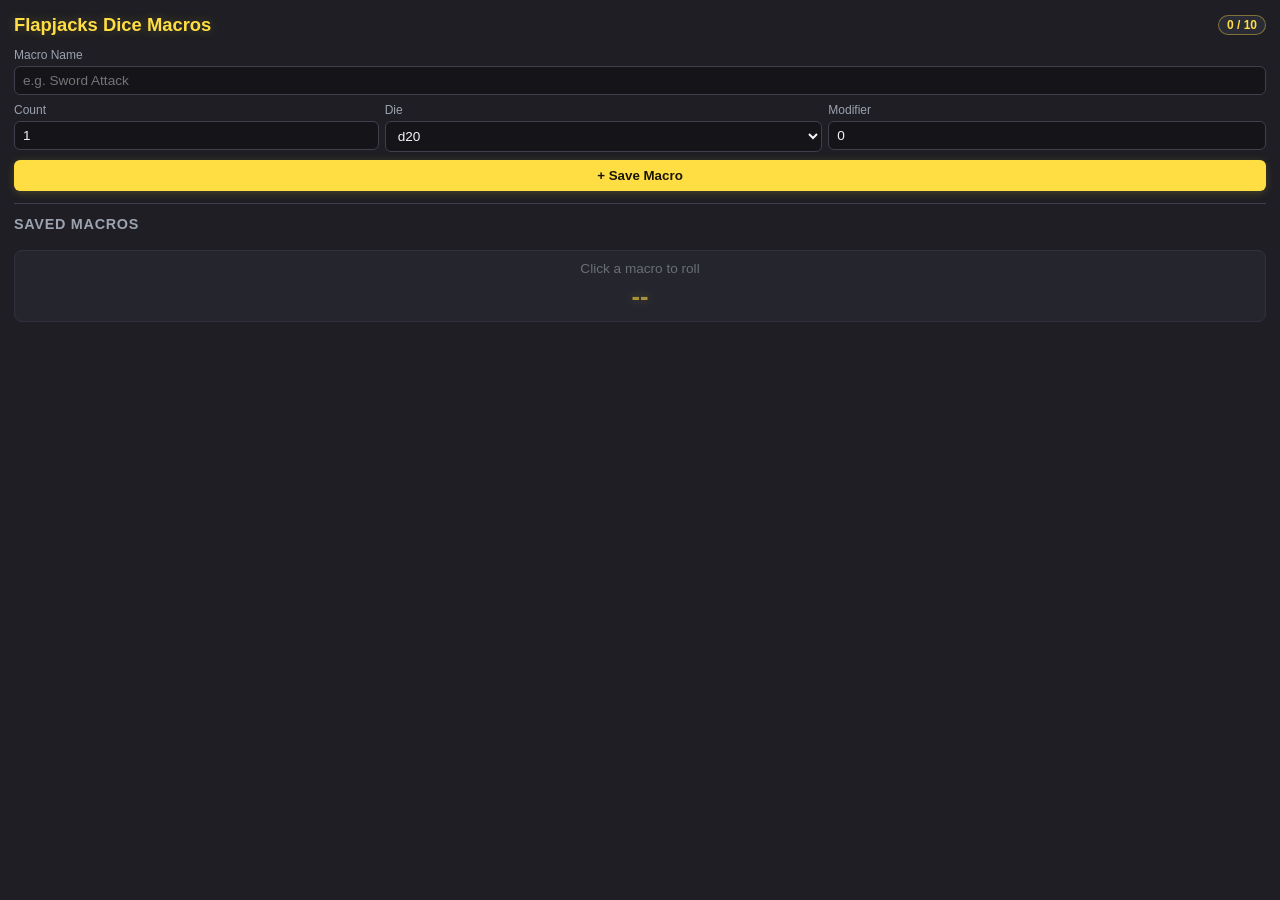
<file: index.html>
<!DOCTYPE html>
<html lang="en">
<head>
  <meta charset="UTF-8" />
  <meta name="viewport" content="width=device-width, initial-scale=1.0" />
  <title>Flapjacks Dice Macros</title>
  <link rel="stylesheet" href="style.css?v=1.0.2" />
</head>
<body>
  <div class="container">
    <header>
      <h2>Flapjacks Dice Macros</h2>
      <span id="macro-count" class="badge">0 / 10</span>
    </header>

    <!-- Macro Creation Form -->
    <section id="macro-form-section" aria-label="Create Macro">
      <div class="field">
        <label for="macro-name">Macro Name</label>
        <input type="text" id="macro-name" placeholder="e.g. Sword Attack" maxlength="25" autocomplete="off" />
      </div>

      <div class="row">
        <div class="field count-col">
          <label for="dice-count">Count</label>
          <input type="number" id="dice-count" value="1" min="1" max="50" />
        </div>
        <div class="field die-col">
          <label for="dice-type">Die</label>
          <select id="dice-type">
            <option value="4">d4</option>
            <option value="6">d6</option>
            <option value="8">d8</option>
            <option value="10">d10</option>
            <option value="12">d12</option>
            <option value="20" selected>d20</option>
            <option value="100">d100</option>
          </select>
        </div>
        <div class="field mod-col">
          <label for="modifier">Modifier</label>
          <input type="number" id="modifier" value="0" placeholder="+/-" />
        </div>
      </div>

      <button id="add-macro-btn" class="primary-btn">+ Save Macro</button>
    </section>

    <hr />

    <!-- Saved Macros -->
    <section aria-label="Saved Macros">
      <h3>Saved Macros</h3>
      <div id="macro-list" class="macro-list" role="list">
        <!-- Rendered dynamically -->
      </div>
    </section>

    <!-- Roll Output Area -->
    <section id="result-box" class="result-box empty" aria-live="polite">
      <div id="result-formula" class="result-formula">Click a macro to roll</div>
      <div id="result-breakdown" class="result-breakdown"></div>
      <div id="result-total" class="result-total">--</div>
    </section>
  </div>

  <script type="module" src="main.js?v=1.0.2"></script>
</body>
</html>
</file>
<file: style.css>
:root {
  --bg-primary: #1e1e24;
  --bg-secondary: #2b2b36;
  --bg-input: #151519;
  --text-main: #f3f4f6;
  --text-muted: #9ca3af;
  
  /* Flapjack Golden Highlights */
  --highlight: #FFDE43;
  --highlight-hover: #fcd34d;
  --highlight-dark: #b45309;
  
  --danger: #ef4444;
  --border: #3f3f4e;
}

* {
  box-sizing: border-box;
  margin: 0;
  padding: 0;
  font-family: -apple-system, BlinkMacSystemFont, "Segoe UI", Roboto, sans-serif;
}

body {
  background-color: var(--bg-primary);
  color: var(--text-main);
  padding: 14px;
}

.container {
  display: flex;
  flex-direction: column;
  gap: 12px;
}

header {
  display: flex;
  justify-content: space-between;
  align-items: center;
}

h2 {
  font-size: 1.15rem;
  color: var(--highlight);
  text-shadow: 0 0 12px rgba(255, 222, 67, 0.25);
}

h3 {
  font-size: 0.9rem;
  color: var(--text-muted);
  margin-bottom: 6px;
  text-transform: uppercase;
  letter-spacing: 0.05em;
}

.badge {
  font-size: 0.75rem;
  background: var(--bg-secondary);
  color: var(--highlight);
  border: 1px solid rgba(255, 222, 67, 0.4);
  padding: 2px 8px;
  border-radius: 999px;
  font-weight: 600;
}

.field {
  display: flex;
  flex-direction: column;
  gap: 4px;
  margin-bottom: 8px;
}

label {
  font-size: 0.75rem;
  color: var(--text-muted);
}

input, select {
  background: var(--bg-input);
  color: var(--text-main);
  border: 1px solid var(--border);
  border-radius: 6px;
  padding: 6px 8px;
  font-size: 0.85rem;
  transition: border-color 0.15s ease, box-shadow 0.15s ease;
}

input:focus, select:focus {
  outline: none;
  border-color: var(--highlight);
  box-shadow: 0 0 0 2px rgba(255, 222, 67, 0.25);
}

.row {
  display: flex;
  gap: 6px;
}

.count-col { flex: 1; }
.die-col { flex: 1.2; }
.mod-col { flex: 1.2; }

/* Primary Button */
.primary-btn {
  width: 100%;
  background: var(--highlight);
  color: #1a1608;
  border: none;
  border-radius: 6px;
  padding: 8px;
  font-weight: 700;
  cursor: pointer;
  transition: background 0.15s ease, transform 0.05s ease, box-shadow 0.15s ease;
  box-shadow: 0 2px 8px rgba(255, 222, 67, 0.2);
}

.primary-btn:hover:not(:disabled) {
  background: var(--highlight-hover);
  box-shadow: 0 4px 12px rgba(255, 222, 67, 0.35);
}

.primary-btn:active:not(:disabled) {
  transform: translateY(1px);
}

.primary-btn:disabled {
  opacity: 0.5;
  cursor: not-allowed;
  box-shadow: none;
}

hr {
  border: none;
  border-top: 1px solid var(--border);
}

/* Expanded list height to comfortably show up to 7-8 macros, smooth scroll for 10 */
.macro-list {
  display: flex;
  flex-direction: column;
  gap: 6px;
  max-height: 280px;
  overflow-y: auto;
  scrollbar-width: thin;
  scrollbar-color: var(--border) transparent;
}

.macro-item {
  display: flex;
  gap: 6px;
}

.macro-run-btn {
  flex: 1;
  display: flex;
  justify-content: space-between;
  align-items: center;
  background: var(--bg-secondary);
  border: 1px solid var(--border);
  border-radius: 6px;
  padding: 8px 10px;
  color: var(--text-main);
  cursor: pointer;
  transition: border-color 0.15s ease, background 0.15s ease;
}

.macro-run-btn:hover {
  border-color: var(--highlight);
  background: #333340;
}

.macro-run-btn:active {
  transform: scale(0.98) translateY(1px);
  background: #24242e;
  border-color: var(--highlight);
  box-shadow: inset 0 2px 4px rgba(0, 0, 0, 0.4), 0 0 8px rgba(255, 222, 67, 0.2);
  transition: transform 0.05s ease, background 0.05s ease;
}

.macro-run-btn:hover .macro-tag {
  color: var(--highlight);
}

.macro-tag {
  font-size: 0.75rem;
  color: var(--text-muted);
  font-weight: 600;
  transition: color 0.15s ease;
}

@keyframes macro-pressed-flash {
  0% {
    background-color: rgba(255, 222, 67, 0.25);
    border-color: var(--highlight);
  }
  100% {
    background-color: var(--bg-secondary);
    border-color: var(--border);
  }
}

.macro-run-btn.rolling {
  animation: macro-pressed-flash 0.35s ease-out;
}

.delete-btn {
  background: transparent;
  color: var(--danger);
  border: 1px solid var(--border);
  border-radius: 6px;
  padding: 0 10px;
  cursor: pointer;
  transition: background 0.15s ease, border-color 0.15s ease;
}

.delete-btn:hover {
  background: rgba(239, 68, 68, 0.15);
  border-color: var(--danger);
}

.result-box {
  background: var(--bg-secondary);
  border: 1px solid var(--border);
  border-radius: 8px;
  padding: 10px;
  text-align: center;
  transition: border-color 0.2s ease, box-shadow 0.2s ease;
}

.result-box:not(.empty) {
  border-color: rgba(255, 222, 67, 0.5);
  box-shadow: 0 0 14px rgba(255, 222, 67, 0.15);
}

.result-box.empty {
  opacity: 0.6;
}

.result-formula {
  font-size: 0.85rem;
  color: var(--text-muted);
}

.result-breakdown {
  font-size: 0.95rem;
  margin: 6px 0;
  word-wrap: break-word;
}

.result-total {
  font-size: 1.6rem;
  font-weight: 800;
  color: var(--highlight);
  text-shadow: 0 0 10px rgba(255, 222, 67, 0.4);
}
</file>
